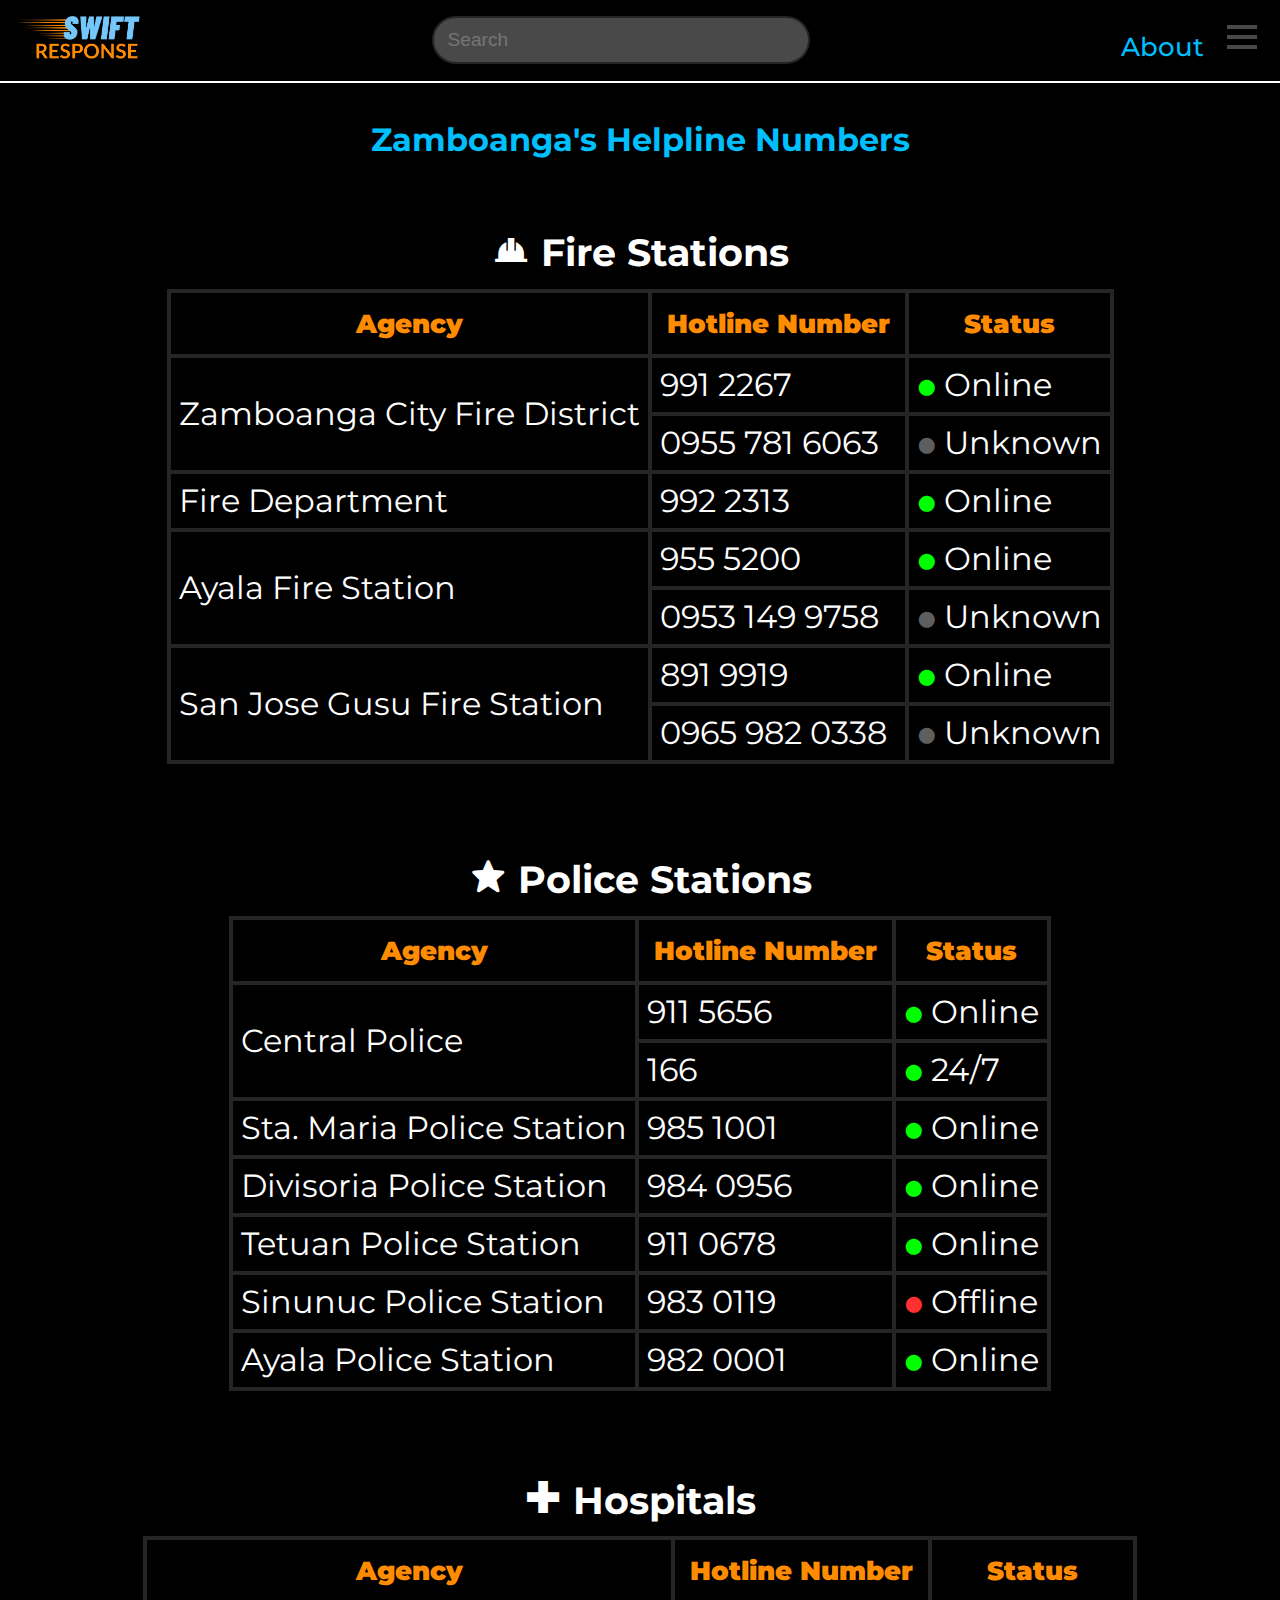
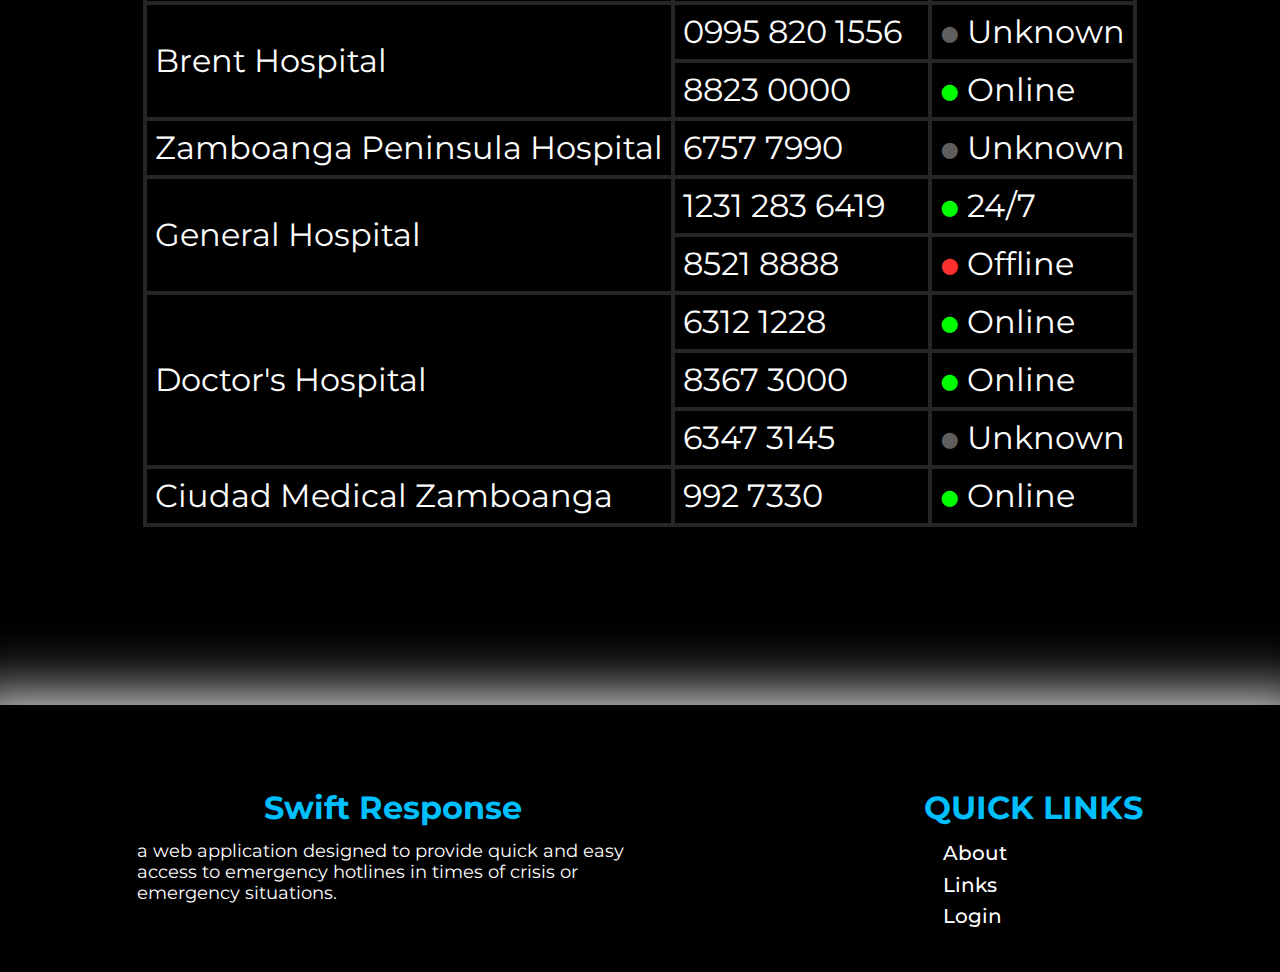
<file: index.html>
<!DOCTYPE html>
<html>
<head>
    <meta charset='utf-8'>
    <meta http-equiv='X-UA-Compatible' content='IE=edge'>
    <title>Swift Response</title>
    <meta name='viewport' content='width=device-width, initial-scale=1'>
    <link rel='stylesheet' type='text/css' media='screen' href='style.css'>
    <link rel="icon" href="src/img/Swift Response Logo.png" type="image/x-icon" />

    <link href='https://unpkg.com/boxicons@2.1.4/css/boxicons.min.css' rel='stylesheet'>
    <link rel="preconnect" href="https://fonts.googleapis.com">
    <link rel="preconnect" href="https://fonts.gstatic.com" crossorigin>
    <link href="https://fonts.googleapis.com/css2?family=Montserrat&display=swap" rel="stylesheet">
</head>
<body>
    
    <div class="fixed">
        <div class="navbar">
            <a href="webp/about.html"><img id="logo" src="src/img/Swift Response Logo.png" alt="Swift Response"></a>
            <div id="searchbar" class="searchbar">
                <form>
                    <input type="text" id="search" name="search" placeholder=" Search">
                </form>
            </div>
            <div class="nav-links">
                <ul>
                    <li><a href="webp/about.html">About</a></li>
                        <div class="hamburger-icon">
                            <div class="bar"></div>
                            <div class="bar"></div>
                            <div class="bar"></div>
                        </div> 
                </ul>            
            </div>
        </div>

    <div class="separator"></div>
        <div class="containham">
            <div id="menu-container">
                <div id="menu-items">
                </div>
            </div>
        </div>
    </div>
    <div class="empty"></div>

    <main>
        <h1 id="table-title">Zamboanga's Helpline Numbers</h1>
        <div class="tbl-wrapper">
            <h2><i class='bx bxs-hard-hat'></i> Fire Stations</h2>
            <table border="4">
            <tbody>
                    <tr>
                    <th class="T-itle" ><b>Agency</b></th>
                    <th class="T-itle"><b>Hotline Number</b></th>
                    <th class="T-itle"><b>Status</b></th>
                    </tr>
                    <tr>
                    <td rowspan="2">Zamboanga City Fire District</td>
                    <td>991 2267</td>
                    <td><i class='bx bxs-circle online'></i> Online</td>
                    </tr>
                    <td>0955 781 6063</td>
                    <td><i class='bx bxs-circle unknown'></i> Unknown</td>
                    </tr>       

                    <td>Fire Department</td>
                    <td>992 2313</td>
                    <td><i class='bx bxs-circle online'></i> Online</td>
                    </tr>

                    <td rowspan="2">Ayala Fire Station</td>
                    <td>955 5200</td>
                    <td><i class='bx bxs-circle online'></i> Online</td>
                    </tr>
                    <td>0953 149 9758</td>
                    <td><i class='bx bxs-circle unknown'></i> Unknown</td>
                    </tr>

                    <td rowspan="2">San Jose Gusu Fire Station</td>
                    <td>891 9919</td>
                    <td><i class='bx bxs-circle online'></i> Online</td>
                    </tr>
                    <td>0965 982 0338</td>
                    <td><i class='bx bxs-circle unknown'></i> Unknown</td>
                    </tr>
            </tbody>
            </table>
        </div>

        <div class="tbl-wrapper">
            <h2><i class='bx bxs-star'></i> Police Stations</h2>
            <table border="4">
            <tbody>
                    <tr>
                    <th class="T-itle" ><b>Agency</b></th>
                    <th class="T-itle"><b>Hotline Number</b></th>
                    <th class="T-itle"><b>Status</b></th>
                    </tr>
                    <tr>
                    <td rowspan="2"> Central Police</td>
                    <td>911 5656</td>
                    <td><i class='bx bxs-circle online'></i> Online</td>
                    </tr>
                    <tr>
                    <td>166</td>
                    <td><i class='bx bxs-circle online'></i> 24/7</td>
                    </tr>
                    <tr>

                    <td> Sta. Maria Police Station</td>
                    <td>985 1001</td>
                    <td><i class='bx bxs-circle online'></i> Online</td>
                    </tr>

                    <td> Divisoria Police Station</td>
                    <td>984 0956</td>
                    <td><i class='bx bxs-circle online'></i> Online</td>
                    </tr>

                    <td> Tetuan Police Station</td>
                    <td>911 0678</td>
                    <td><i class='bx bxs-circle online'></i> Online</td>
                    </tr>

                    <td> Sinunuc Police Station</td>
                    <td>983 0119</td>
                    <td><i class='bx bxs-circle offline'></i> Offline</td>
                    </tr>

                    <td> Ayala Police Station</td>
                    <td>982 0001</td>
                    <td><i class='bx bxs-circle online'></i> Online</td>
                    </tr>
            </tbody>
            </table>
        </div>

            <div class="tbl-wrapper">
                <h2><i class='bx bx-plus-medical'></i> Hospitals</h2>
                <table border="4">
                <tbody>
                        <tr>
                        <th class="T-itle" ><b>Agency</b></th>
                        <th class="T-itle"><b>Hotline Number</b></th>
                        <th class="T-itle"><b>Status</b></th>
                        </tr>
                        <tr>
                        <td rowspan="2"> Brent Hospital</td>
                        <td>0995 820 1556</td>
                        <td><i class='bx bxs-circle unknown'></i> Unknown</td>
                        </tr>
                        <tr>
                        <td>8823 0000</td>
                        <td><i class='bx bxs-circle online'></i> Online</td>
                        </tr>
                        <tr>
                        <td> Zamboanga Peninsula Hospital</td>
                        <td>6757 7990</td>
                        <td><i class='bx bxs-circle unknown'></i> Unknown</td>
                        </tr>
                        <tr>
                        <td rowspan="2"> General Hospital</td>
                        <td>1231 283 6419</td>
                        <td><i class='bx bxs-circle online'></i> 24/7</td>
                        </tr>
                        <tr>
                        <td>8521 8888</td>
                        <td><i class='bx bxs-circle offline'></i> Offline</td>
                        </tr>
                        <tr>
                        <td rowspan="3"> Doctor's Hospital</td>
                        <td>6312 1228</td>
                        <td><i class='bx bxs-circle online'></i> Online</td>
                        </tr>
                        <tr>
                        <td>8367 3000</td>
                        <td><i class='bx bxs-circle online'></i> Online</td>
                        </tr>
                        <tr>
                        <td>6347 3145</td>
                        <td><i class='bx bxs-circle unknown'></i> Unknown</td>
                        </tr>
                        <tr>
                        <td> Ciudad Medical Zamboanga</td>
                        <td>992 7330</td>
                        <td><i class='bx bxs-circle online'></i> Online</td>
                        </tr>
                </tbody>
                </table>
            </div>

                <div class="foot-content">
                    <div class="foot-title">
                        <h2 id="foot-name"> Swift Response</h2>
                        <p id="foot-p"> a web application designed to provide quick 
                            and easy access to emergency hotlines in times of crisis 
                            or emergency situations.</p>
                    </div>
                    
                    <div class="quicklinks">
                        <h2 id="foot-name"> QUICK LINKS</h2>
                        <ul class="ul2">
                            <li><a href="webp/about.html"> About</a></li>
                            <li><a href=""> Links</a></li>
                            <li><a href="signin/srin.html"> Login</a></li>
                        </ul>
                    </div>
                </div>
    </main>

    
    <script src="scipt.js"></script>
</body>
</html>
</file>
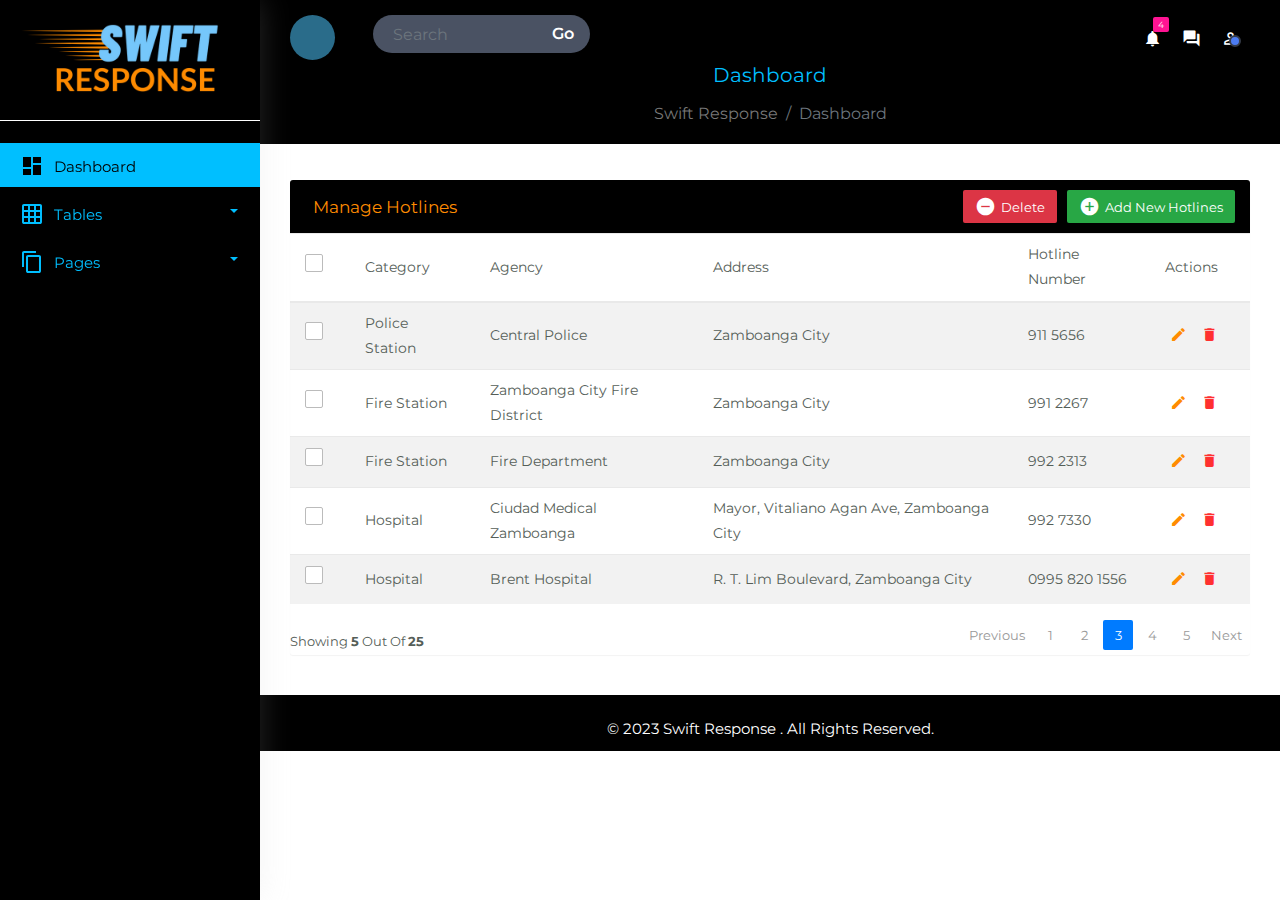
<file: webp/adminpg/index.html>
<!doctype html>
<html lang="en">
  <head>
    <!-- Required meta tags -->
    <meta charset="utf-8">
    <meta name="viewport" content="width=device-width, initial-scale=1, shrink-to-fit=no">
	  <meta name="viewport" content="width=device-width, initial-scale=1, minimum-scale=1, maximum-scale=1">
	  <link rel="icon" href="./img/Swift Response Logo.png" type="image/x-icon" />
        <title>SR Admin</title>
	    <!-- Bootstrap CSS -->
        <link rel="stylesheet" href="css/bootstrap.min.css">
	    <!----css3---->
        <link rel="stylesheet" href="css/custom.css">
		
		
		<!--google fonts -->
	    <link rel="preconnect" href="https://fonts.googleapis.com">
    <link rel="preconnect" href="https://fonts.gstatic.com" crossorigin>
    <link href="https://fonts.googleapis.com/css2?family=Montserrat&display=swap" rel="stylesheet">
	
	
	   <!--google material icon-->
      <link href="https://fonts.googleapis.com/css2?family=Material+Icons"rel="stylesheet">

  </head>
  <body>
  


<div class="wrapper">
     
	  <div class="body-overlay"></div>
	 
	 <!-------sidebar--design------------>
	 
	 <div id="sidebar">
	    <div class="sidebar-header">
		   <h3><img src="img/Swift Response Logo.png" class="img-fluid"/></h3>
		</div>
		<ul class="list-unstyled component m-0">
		  <li class="active">
		  <a href="#" class="dashboard"><i class="material-icons">dashboard</i>Dashboard </a>
		  </li>
		  
		  <li class="dropdown">
		  <a href="#homeSubmenu6" data-toggle="collapse" aria-expanded="false" 
		  class="dropdown-toggle">
		  <i class="material-icons">grid_on</i>Tables
		  </a>
		  <ul class="collapse list-unstyled menu" id="homeSubmenu6">
		     <li><a href="#">Fire Stations</a></li>
			 <li><a href="#">Police Stations</a></li>
			 <li><a href="#">Hospitals</a></li>
		  </ul>
		  </li>
		  
		  
		  <li class="dropdown">
		  <a href="#homeSubmenu7" data-toggle="collapse" aria-expanded="false" 
		  class="dropdown-toggle">
		  <i class="material-icons">content_copy</i>Pages
		  </a>
		  <ul class="collapse list-unstyled menu" id="homeSubmenu7">
		     <li><a href="#">Home</a></li>
			 <li><a href="#">About</a></li>
			 <li><a href="#">Links</a></li>
		  </ul>
		  </li>
		
		</ul>
	 </div>
	 
   <!-------sidebar--design- close----------->
   
   
   
      <!-------page-content start----------->
   
      <div id="content">
	     
		  <!------top-navbar-start-----------> 
		     
		  <div class="top-navbar">
		     <div class="xd-topbar">
			     <div class="row">
				     <div class="col-2 col-md-1 col-lg-1 order-2 order-md-1 align-self-center">
					    <div class="xp-menubar">
						    <span class="material-icons text-white">signal_cellular_alt</span>
						</div>
					 </div>
					 
					 <div class="col-md-5 col-lg-3 order-3 order-md-2">
					     <div class="xp-searchbar">
						     <form>
							    <div class="input-group">
								  <input type="search" class="form-control"
								  placeholder="Search">
								  <div class="input-group-append">
								     <button class="btn" type="submit" id="button-addon2">Go
									 </button>
								  </div>
								</div>
							 </form>
						 </div>
					 </div>
					 
					 
					 <div class="col-10 col-md-6 col-lg-8 order-1 order-md-3">
					     <div class="xp-profilebar text-right">
						    <nav class="navbar p-0">
							   <ul class="nav navbar-nav flex-row ml-auto">
							   <li class="dropdown nav-item active">
							     <a class="nav-link" href="#" data-toggle="dropdown">
								  <span class="material-icons">notifications</span>
								  <span class="notification">4</span>
								 </a>
								  <ul class="dropdown-menu">
								     <li><a href="#">You Have 4 New Messages</a></li>
									 <li><a href="#">You Have 4 New Messages</a></li>
									 <li><a href="#">You Have 4 New Messages</a></li>
									 <li><a href="#">You Have 4 New Messages</a></li>
								  </ul>
							   </li>
							   
							   <li class="nav-item">
							     <a class="nav-link" href="#">
								   <span class="material-icons">question_answer</span>
								 </a>
							   </li>
							   
							   <li class="dropdown nav-item">
							     <a class="nav-link" href="#" data-toggle="dropdown">
									<span class="material-icons">person_outline</span>
								  <span class="xp-user-live"></span>
								 </a>
								  <ul class="dropdown-menu small-menu">
								     <li><a href="#">
									 <span class="material-icons">person_outline</span>
									 Profile
									 </a></li>
									 <li><a href="#">
									 <span class="material-icons">settings</span>
									 Settings
									 </a></li>
									 <li><a href="../admin.html">
									 <span class="material-icons">logout</span>
									 Logout
									 </a></li>
									 
								  </ul>
							   </li>
							   
							   
							   </ul>
							</nav>
						 </div>
					 </div>
					 
				 </div>
				 
				 <div class="xp-breadcrumbbar text-center">
				    <h4 class="page-title">Dashboard</h4>
					<ol class="breadcrumb">
					  <li class="breadcrumb-item"><a href="#">Swift Response</a></li>
					  <li class="breadcrumb-item active" aria-curent="page">Dashboard</li>
					</ol>
				 </div>
				 
				 
			 </div>
		  </div>
		  <!------top-navbar-end-----------> 
		  
		  
		   <!------main-content-start-----------> 
		     
		      <div class="main-content">
			     <div class="row">
				    <div class="col-md-12">
					   <div class="table-wrapper">
					     
					   <div class="table-title">
					     <div class="row">
						     <div class="col-sm-6 p-0 flex justify-content-lg-start justify-content-center">
							    <h2 class="ml-lg-2">Manage  Hotlines</h2>
							 </div>
							 <div class="col-sm-6 p-0 flex justify-content-lg-end justify-content-center">
							   <a href="#addEmployeeModal" class="btn btn-success" data-toggle="modal">
							   <i class="material-icons">&#xE147;</i>
							   <span>Add New Hotlines</span>
							   </a>
							   <a href="#deleteEmployeeModal" class="btn btn-danger" data-toggle="modal">
							   <i class="material-icons">&#xE15C;</i>
							   <span>Delete</span>
							   </a>
							 </div>
					     </div>
					   </div>
					   
					   <table class="table table-striped table-hover">
					      <thead>
						     <tr>
							 <th><span class="custom-checkbox">
							 <input type="checkbox" id="selectAll">
							 <label for="selectAll"></label></th>
							 <th>Category</th>
							 <th>Agency</th>
							 <th>Address</th>
							 <th>Hotline Number</th>
							 <th>Actions</th>
							 </tr>
						  </thead>
						  
						  <tbody>
						      <tr>
							 <th><span class="custom-checkbox">
							 <input type="checkbox" id="checkbox1" name="option[]" value="1">
							 <label for="checkbox1"></label></th>
							 <th>Police Station</th>
							 <th>Central Police</th>
							 <th>Zamboanga City</th>
							 <th>911 5656</th>
							 <th>
							    <a href="#editEmployeeModal" class="edit" data-toggle="modal">
							   <i class="material-icons" data-toggle="tooltip" title="Edit">&#xE254;</i>
							   </a>
							   <a href="#deleteEmployeeModal" class="delete" data-toggle="modal">
							   <i class="material-icons" data-toggle="tooltip" title="Delete">&#xE872;</i>
							   </a>
							 </th>
							 </tr>
							 
							 
							  <tr>
							 <th><span class="custom-checkbox">
							 <input type="checkbox" id="checkbox2" name="option[]" value="1">
							 <label for="checkbox2"></label></th>
							 <th>Fire Station</th>
							 <th>Zamboanga City Fire District</th>
							 <th>Zamboanga City</th>
							 <th>991 2267</th>
							 <th>
							    <a href="#editEmployeeModal" class="edit" data-toggle="modal">
							   <i class="material-icons" data-toggle="tooltip" title="Edit">&#xE254;</i>
							   </a>
							   <a href="#deleteEmployeeModal" class="delete" data-toggle="modal">
							   <i class="material-icons" data-toggle="tooltip" title="Delete">&#xE872;</i>
							   </a>
							 </th>
							 </tr>
							 
							 
							 <tr>
							 <th><span class="custom-checkbox">
							 <input type="checkbox" id="checkbox3" name="option[]" value="1">
							 <label for="checkbox3"></label></th>
							 <th>Fire Station</th>
							 <th>Fire Department</th>
							 <th>Zamboanga City</th>
							 <th>992 2313</th>
							 <th>
							    <a href="#edit" class="edit" data-toggle="modal">
							   <i class="material-icons" data-toggle="tooltip" title="Edit">&#xE254;</i>
							   </a>
							   <a href="#deleteEmployeeModal" class="delete" data-toggle="modal">
							   <i class="material-icons" data-toggle="tooltip" title="Delete">&#xE872;</i>
							   </a>
							 </th>
							 </tr>
							 
							  <tr>
							 <th><span class="custom-checkbox">
							 <input type="checkbox" id="checkbox4" name="option[]" value="1">
							 <label for="checkbox4"></label></th>
							 <th>Hospital</th>
							 <th>Ciudad Medical Zamboanga</th>
							 <th> Mayor, Vitaliano Agan Ave, Zamboanga City</th>
							 <th>992 7330</th>
							 <th>
							    <a href="#editEmployeeModal" class="edit" data-toggle="modal">
							   <i class="material-icons" data-toggle="tooltip" title="Edit">&#xE254;</i>
							   </a>
							   <a href="#deleteEmployeeModal" class="delete" data-toggle="modal">
							   <i class="material-icons" data-toggle="tooltip" title="Delete">&#xE872;</i>
							   </a>
							 </th>
							 </tr>
							 
							  <tr>
							 <th><span class="custom-checkbox">
							 <input type="checkbox" id="checkbox5" name="option[]" value="1">
							 <label for="checkbox5"></label></th>
							 <th>Hospital</th>
							 <th>Brent Hospital</th>
							 <th> R. T. Lim Boulevard, Zamboanga City</th>
							 <th>0995 820 1556</th>
							 <th>
							    <a href="#editEmployeeModal" class="edit" data-toggle="modal">
							   <i class="material-icons" data-toggle="tooltip" title="Edit">&#xE254;</i>
							   </a>
							   <a href="#deleteEmployeeModal" class="delete" data-toggle="modal">
							   <i class="material-icons" data-toggle="tooltip" title="Delete">&#xE872;</i>
							   </a>
							 </th>
							 </tr>
							 
						  </tbody>
						  
					      
					   </table>
					   
					   <div class="clearfix">
					     <div class="hint-text">showing <b>5</b> out of <b>25</b></div>
					     <ul class="pagination">
						    <li class="page-item disabled"><a href="#">Previous</a></li>
							<li class="page-item "><a href="#"class="page-link">1</a></li>
							<li class="page-item "><a href="#"class="page-link">2</a></li>
							<li class="page-item active"><a href="#"class="page-link">3</a></li>
							<li class="page-item "><a href="#"class="page-link">4</a></li>
							<li class="page-item "><a href="#"class="page-link">5</a></li>
							<li class="page-item "><a href="#" class="page-link">Next</a></li>
						 </ul>
					   </div>
					   
					   
					   
					   
	
					   
					   
					   
					   
					   </div>
					</div>
					
					
									   <!----add-modal start--------->
		<div class="modal fade" tabindex="-1" id="addEmployeeModal" role="dialog">
  <div class="modal-dialog" role="document">
    <div class="modal-content">
      <div class="modal-header">
        <h5 class="modal-title">Add Hotlines</h5>
        <button type="button" class="close" data-dismiss="modal" aria-label="Close">
          <span aria-hidden="true">&times;</span>
        </button>
      </div>
      <div class="modal-body">
        <div class="form-group">
		    <label>Category</label>
			<input type="text" class="form-control" required>
		</div>
		<div class="form-group">
		    <label>Agency</label>
			<input type="emil" class="form-control" required>
		</div>
		<div class="form-group">
		    <label>Address</label>
			<textarea class="form-control" required></textarea>
		</div>
		<div class="form-group">
		    <label>Hotline Number</label>
			<input type="text" class="form-control" required>
		</div>
      </div>
      <div class="modal-footer">
        <button type="button" class="btn btn-secondary" data-dismiss="modal">Cancel</button>
        <button type="button" class="btn btn-success">Add</button>
      </div>
    </div>
  </div>
</div>

					   <!----edit-modal end--------->
					   
					   
					   
					   
					   
				   <!----edit-modal start--------->
		<div class="modal fade" tabindex="-1" id="editEmployeeModal" role="dialog">
  <div class="modal-dialog" role="document">
    <div class="modal-content">
      <div class="modal-header">
        <h5 class="modal-title">Edit Hotlines</h5>
        <button type="button" class="close" data-dismiss="modal" aria-label="Close">
          <span aria-hidden="true">&times;</span>
        </button>
      </div>
      <div class="modal-body">
        <div class="form-group">
		    <label>Category</label>
			<input type="text" class="form-control" required>
		</div>
		<div class="form-group">
		    <label>Agency</label>
			<input type="emil" class="form-control" required>
		</div>
		<div class="form-group">
		    <label>Address</label>
			<textarea class="form-control" required></textarea>
		</div>
		<div class="form-group">
		    <label>Hotline Number</label>
			<input type="text" class="form-control" required>
		</div>
      </div>
      <div class="modal-footer">
        <button type="button" class="btn btn-secondary" data-dismiss="modal">Cancel</button>
        <button type="button" class="btn btn-success">Save</button>
      </div>
    </div>
  </div>
</div>

					   <!----edit-modal end--------->	   
					   
					   
					 <!----delete-modal start--------->
		<div class="modal fade" tabindex="-1" id="deleteEmployeeModal" role="dialog">
  <div class="modal-dialog" role="document">
    <div class="modal-content">
      <div class="modal-header">
        <h5 class="modal-title">Delete Hotlines</h5>
        <button type="button" class="close" data-dismiss="modal" aria-label="Close">
          <span aria-hidden="true">&times;</span>
        </button>
      </div>
      <div class="modal-body">
        <p>Are you sure you want to delete this Records</p>
		<p class="text-warning"><small>this action Cannot be Undone,</small></p>
      </div>
      <div class="modal-footer">
        <button type="button" class="btn btn-secondary" data-dismiss="modal">Cancel</button>
        <button type="button" class="btn btn-success">Delete</button>
      </div>
    </div>
  </div>
</div>

					   <!----edit-modal end--------->   
					   
					
					
				 
			     </div>
			  </div>
		  
		    <!------main-content-end-----------> 
		  
		 
		 
		 <!----footer-design------------->
		 
		 <footer class="footer">
		    <div class="container-fluid">
			   <div class="footer-in">
			      <p class="mb-0">&copy 2023 Swift Response . All Rights Reserved.</p>
			   </div>
			</div>
		 </footer>
		 
		 
		 
		 
	  </div>
   
</div>



<!-------complete html----------->





  
     <!-- Optional JavaScript -->
    <!-- jQuery first, then Popper.js, then Bootstrap JS -->
   <script src="js/jquery-3.3.1.slim.min.js"></script>
   <script src="js/popper.min.js"></script>
   <script src="js/bootstrap.min.js"></script>
   <script src="js/jquery-3.3.1.min.js"></script>
  
  
  <script type="text/javascript">
       $(document).ready(function(){
	      $(".xp-menubar").on('click',function(){
		    $("#sidebar").toggleClass('active');
			$("#content").toggleClass('active');
		  });
		  
		  $('.xp-menubar,.body-overlay').on('click',function(){
		     $("#sidebar,.body-overlay").toggleClass('show-nav');
		  });
		  
	   });
  </script>
  
  



  </body>
  
  </html>
</file>
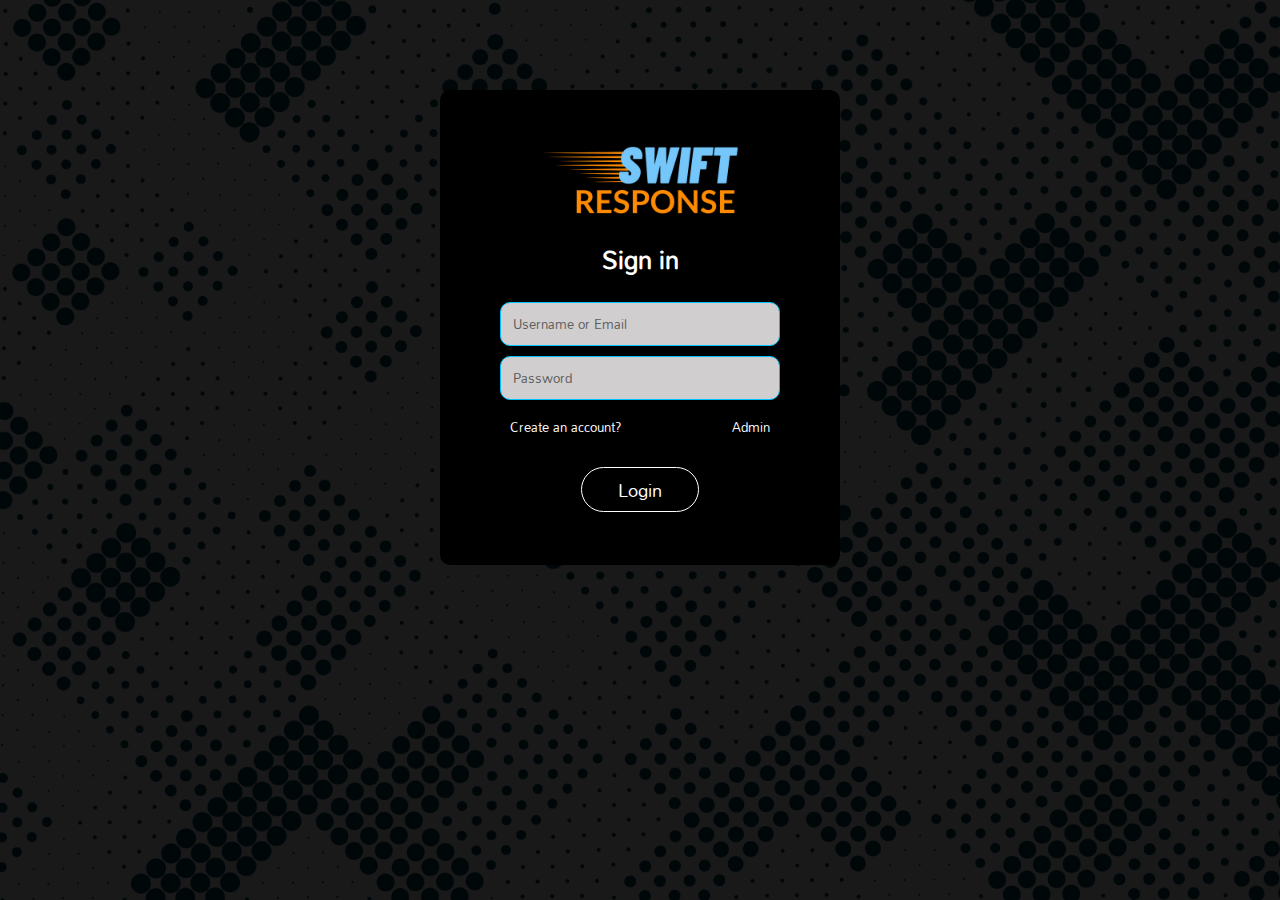
<file: signin/srin.html>
<html>
  <head>
    <link rel="icon" href="../src/img/Swift Response Logo.png" type="image/x-icon" />
     <title>Sign in</title>
     <link rel="preconnect" href="https://fonts.googleapis.com">
     <link rel="preconnect" href="https://fonts.gstatic.com" crossorigin>
     <link href="https://fonts.googleapis.com/css2?family=Mandali&display=swap" rel="stylesheet">
     <style>
        *{
            margin: 0;
            padding: 0;
            font-family: 'Mandali', sans-serif;
        }
        body{
            background-image: linear-gradient(rgba(0, 0, 0, 0.90),rgba(0, 0, 0, 0.90)),url(../src/img/vectors\ bg.jpg);
            background-position: center;
            background-size: cover;
        }
        .container{
            display: flex;
            width: 400px;
            height: 475px;
            margin: 7% auto;
            background: #000;
            border-radius: 10px;
            position: relative;
            align-items: center;
            justify-content: center;
        }
        img{
            display: flex;
            margin-left: auto;
            margin-right: auto;
            width: auto;
            height: 80px;
            transition: ease 0.5s;
        }
        img:hover{
            transform: scale(1.4);
        }
        h3{
            text-align: center;
            margin-top: 13px;
            margin-bottom: 13px;
            font-size: 25px;
            color: #fff;
        }
        .container form{
            width: 280px;
            top: 35px;
            left: 40px;
            transition: 1.5s
        }
        form input{
            width: 100%;
            padding: 8px 12px;
            margin: 5px 0;
            border-radius: 10px;
            border: 1px solid #00bfff;
            outline: none;
            background: #D0CECE;
            opacity: 1;
            caret-color: #FF3838;
            transition: 0.3s;
        }
        form input:hover{
            border: 1px solid #00bfff;
            opacity: 0.4;
        }
        ::placeholder{
            color: #5C5C5C;
        }
        .sign-in ul {
            display: flex;
            flex-direction: row;
            justify-content: space-between;
        }
        .sign-in ul li{
            list-style: none;
            margin-top: 5px;
        }
        .sign-in ul li a{
            text-align: left;
            text-decoration: none;
            color: #fff;
            margin: 0 10px;
            font-size: 13px;
        }
        .box{
            font-size: 18px;
            display: block;
            text-decoration: none;
            text-align: center;
            width: 100px;
            height: 35px;
            margin-top: 25px;
            margin-left: auto;
            margin-right: auto;
            padding: 4px 8px;
            background: transparent;
            border-radius: 30px;
            border: 1px solid #fff;
            outline: none;
            color: #fff;
            cursor: pointer;
        }
        .box:hover{
            border: 1px solid #ff1493;
            background: #ff1493;
            transition: ease 1s;
        }
     </style>
  </head>
  <body>
     <div class="container">
	     <form id="login">
            <img src="../src/img/Swift Response Logo.png" alt="LOGO">
		    <h3>Sign in</h3>
			<input type="text" name="Uname" placeholder="Username or Email" required>
			<input type="password" name="Pass" placeholder="Password" required>
            <div class="sign-in">
                <ul>
			         <li><a href="srup.html">Create an account?</a></li>
                     <li><a href="../webp/admin.html">Admin</a></li>
                </ul>
            </div>
		    <div class="btn-box">
                <a href="../index.html" class="box">Login</a>
            </div>			
		 </form>
      </div>    
  </body>
  </html>
</file>
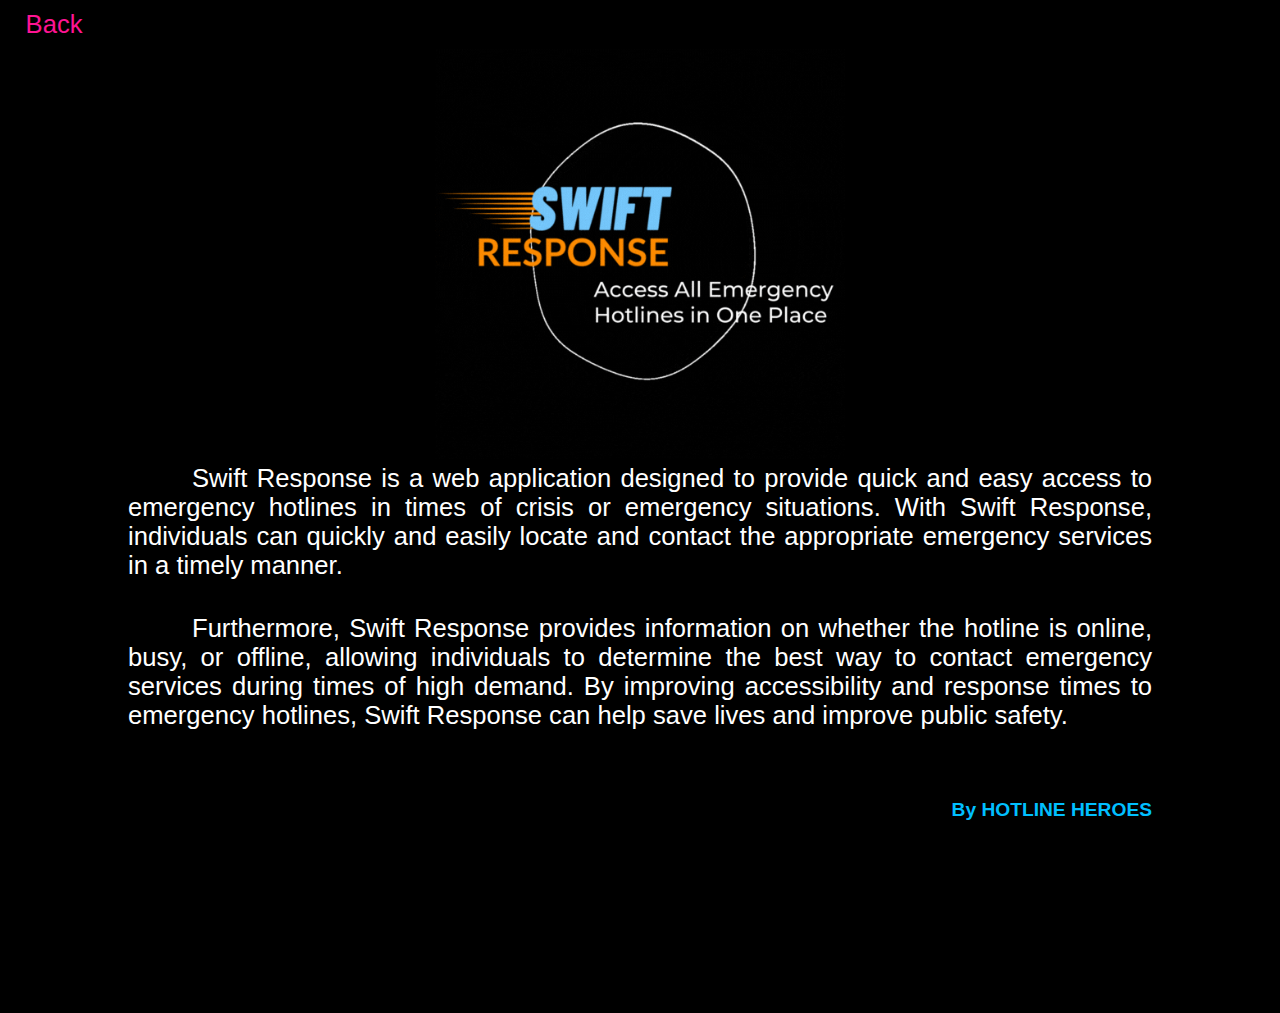
<file: webp/about.html>
<!DOCTYPE html>
<html>
<head>
    <meta charset='utf-8'>
    <meta http-equiv='X-UA-Compatible' content='IE=edge'>
    <title>Swift Response</title>
    <meta name='viewport' content='width=device-width, initial-scale=1'>
    <link rel="icon" href="../src/img/Swift Response Logo.png" type="image/x-icon" />


    <style>
        * {
        margin: 0;
        margin-top: 5px;
        padding: 0;
        }
        :root {
            --c1: #ff8c00;
            --c2: #ff1493;
            --c3: #00bfff;
            --c4: #000;
        }
        body {
            background-color: var(--c4);
            font-family: 'Montserrat', sans-serif;
            overflow-x: hidden;
        }
        .content {
            display: flex;
            flex-direction: column;
            justify-content: center;
            margin-bottom: 10vmax;
        }
        #back {
            text-decoration: none;
            color: var(--c3);
            font-size: 2vmax;
            padding: 2vmax;
            transition: ease 0.5s;
        }
        #back:hover {
            color: var(--c2);
        }
        #logo {
            display: flex;
            justify-content: center;
            align-items: center;
        }
        img {
            width: auto;
            height: 32vmax;
            margin: 0;
            transition: ease 1s;
        }
        p {
            color: #fff;
            font-size: 2vmax;
            padding: 0 10vmax;
            text-align:justify;
            text-indent: 5vmax;
        }
        h3 {
            text-align: right;
            color: var(--c3);
            font-size: 1.5vmax;
            padding: 5vmax 10vmax;
        }
    </style>
<body>
    
    <a id="back" href="../index.html">Back</a>
    <div class="content">
            <a id="logo" href="../index.html"><img src="../src/img/Swift gig.gif" alt="Logo"></a>
            <p>
                Swift Response is a web application designed to 
                provide quick and easy access to emergency hotlines 
                in times of crisis or emergency situations.
                With Swift Response, individuals can quickly and 
                easily locate and contact the appropriate emergency
                 services in a timely manner. <br> <br>
            </p>
            <p>
                 Furthermore, Swift Response provides information 
                 on whether the hotline is online, busy, or offline, 
                 allowing individuals to determine the best way to 
                 contact emergency services during times of high demand. 
                 By improving accessibility and response times to emergency 
                 hotlines, Swift Response can help save lives and improve
                 public safety.
            </p>
            <h3>By HOTLINE HEROES</h3>
        </div>
</body>
</html>
</file>
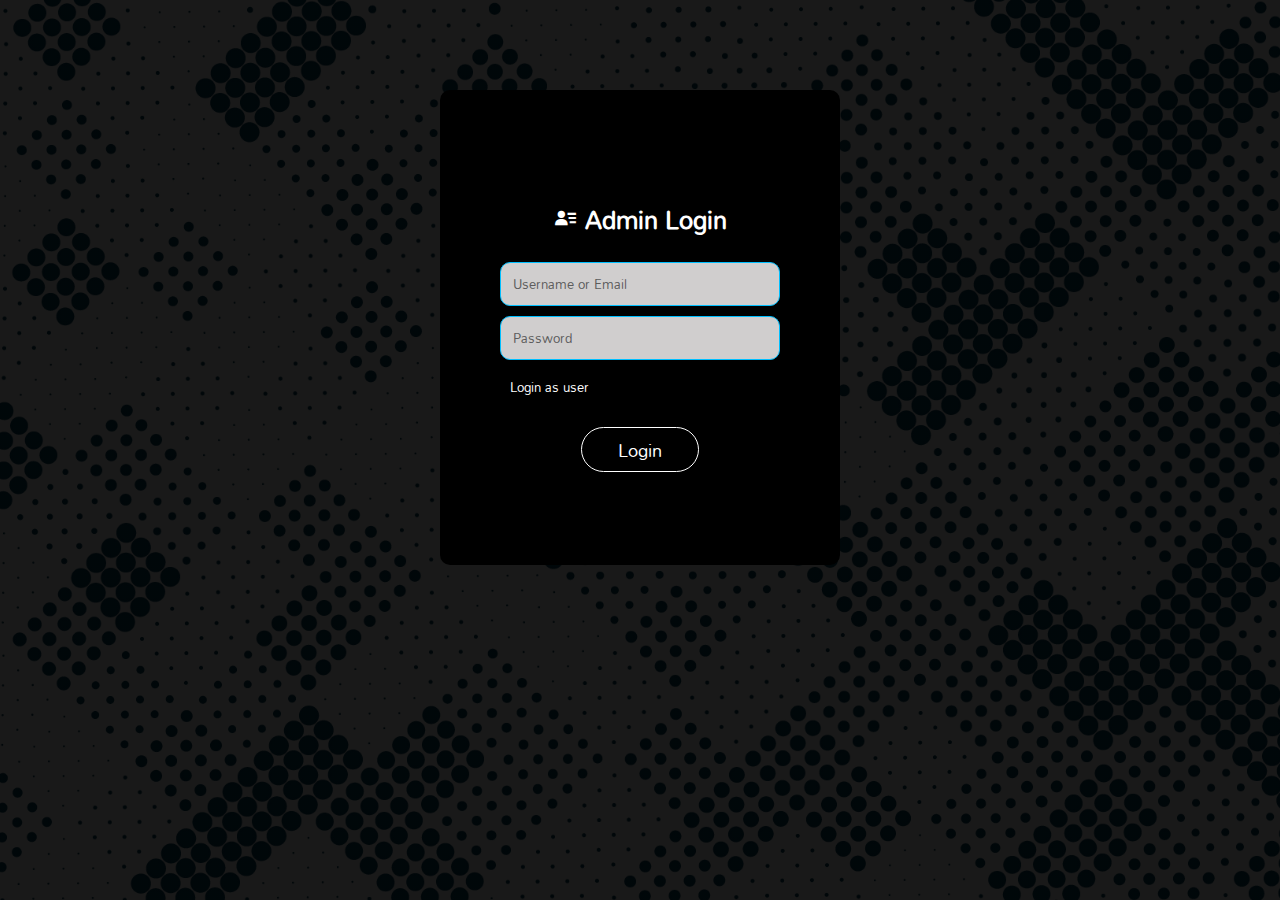
<file: webp/admin.html>
<html>
  <head>
    <link rel="icon" href="../src/img/Swift Response Logo.png" type="image/x-icon" />
     <title>Admin Login</title>
     <link rel="preconnect" href="https://fonts.googleapis.com">
     <link rel="preconnect" href="https://fonts.gstatic.com" crossorigin>
     <link href="https://fonts.googleapis.com/css2?family=Mandali&display=swap" rel="stylesheet">
     <link href='https://unpkg.com/boxicons@2.1.4/css/boxicons.min.css' rel='stylesheet'>
     <style>
        *{
            margin: 0;
            padding: 0;
            font-family: 'Mandali', sans-serif;
        }
        body{
            background-image: linear-gradient(rgba(0, 0, 0, 0.90),rgba(0, 0, 0, 0.90)),url(../src/img/vectors\ bg.jpg);
            background-position: center;
            background-size: cover;
        }
        .container{
            display: flex;
            width: 400px;
            height: 475px;
            margin: 7% auto;
            background: #000;
            border-radius: 10px;
            position: relative;
            align-items: center;
            justify-content: center;
        }
        img{
            display: flex;
            margin-left: auto;
            margin-right: auto;
            width: auto;
            height: 80px;
            transition: ease 0.5s;
        }
        img:hover{
            transform: scale(1.4);
        }
        h3{
            text-align: center;
            margin-top: 13px;
            margin-bottom: 13px;
            font-size: 25px;
            color: #fff;
        }
        .container form{
            width: 280px;
            top: 35px;
            left: 40px;
            transition: 1.5s
        }
        form input{
            width: 100%;
            padding: 8px 12px;
            margin: 5px 0;
            border-radius: 10px;
            border: 1px solid #00bfff;
            outline: none;
            background: #D0CECE;
            opacity: 1;
            caret-color: #FF3838;
            transition: 0.3s;
        }
        form input:hover{
            border: 1px solid #00bfff;
            opacity: 0.4;
        }
        ::placeholder{
            color: #5C5C5C;
        }
        .sign-in ul {
            display: flex;
            flex-direction: row;
            justify-content: space-between;
        }
        .sign-in ul li{
            list-style: none;
            margin-top: 5px;
        }
        .sign-in ul li a{
            text-align: left;
            text-decoration: none;
            color: #fff;
            margin: 0 10px;
            font-size: 13px;
        }
        .box{
            font-size: 18px;
            display: block;
            text-decoration: none;
            text-align: center;
            width: 100px;
            height: 35px;
            margin-top: 25px;
            margin-left: auto;
            margin-right: auto;
            padding: 4px 8px;
            background: transparent;
            border-radius: 30px;
            border: 1px solid #fff;
            outline: none;
            color: #fff;
            cursor: pointer;
        }
        .box:hover{
            border: 1px solid #ff1493;
            background: #ff1493;
            transition: ease 1s;
        }
     </style>
  </head>
  <body>
     <div class="container">
	     <form id="login">
		    <h3> <i class='bx bxs-user-detail'></i> Admin Login</h3>
			<input type="text" name="Uname" placeholder="Username or Email" required>
			<input type="password" name="Pass" placeholder="Password" required>
            <div class="sign-in">
                <ul>
			         <li><a href="../signin/srin.html">Login as user</a></li>
                </ul>
            </div>
		    <div class="btn-box">
                <a href="./adminpg/index.html" class="box">Login</a>
            </div>			
		 </form>
      </div>    
  </body>
  </html>
</file>
<file: style.css>
* {
    margin: 0;
    padding: 0;
}
:root {
    --c1: #ff8c00;
    --c2: #ff1493;
    --c3: #00bfff;
    --c4: #000;
}
body {
    background-color: var(--c4);
    font-family: 'Montserrat', sans-serif;
    overflow-x: hidden;
}

/* hamburger icon */
.hamburger-icon {
    display: inline-block;
    cursor: pointer;
  }
  
  .bar {
    width: 30px;
    height: 4px;
    background-color: #494949;
    margin: 6px 0;
    transition: 0.4s;
  }
  
  /* Rotate first bar */
  .hamburger-icon.toggle .bar:first-child {
    transform: rotate(-45deg) translate(-8px, 7px);
  }
  
  /* Fade out the second bar */
  .hamburger-icon.toggle .bar:nth-child(2) {
    opacity: 0;
  }
  
  /* Rotate third bar */
  .hamburger-icon.toggle .bar:last-child {
    transform: rotate(45deg) translate(-8px, -7px);
  }
  .containham {
    display: flex;
    justify-content: right;
  }

  #menu-container {
    position:absolute;
    text-align: right;
    width: 20vmax;
    height: 0;
    overflow: hidden;
    transition: height 0.3s ease-in-out;
  }
  
  #menu-container.show {
    height: auto;
  }
  
  #menu-items {
    background-color: #494949;
    padding: 10px;
  }
  
  #menu-items a {
    display: block;
    padding: 8px;
    font-size: 2.5vmax;
    text-decoration: none;
    color: var(--c3);
    transition: ease 0.5s;
  }
  
  #menu-items a:hover {
    color: var(--c2);
  }

  @media (max-width: 540px) {
    .bar {
      width: 20px;
      margin: 3px 0;
    }
  
    #menu-items {
      padding: 5px;
    }
  
    #menu-items a {
      padding: 3px 0;
    }
  }

  

.fixed {
    position: fixed;
    top: 0;
    left: 0;
    width: 100%;
    background-color: var(--c4);
}
#logo {
    width: auto;
    height: 4vmax;
    transition: ease 0.5s;
}
#logo:hover {
    transform: scale(0.95);
}
.separator {
    background-color: #fff;
    width: 100%;
    height: 0.2vmax;
}
.navbar {
    display: flex;
    justify-content: space-between;
    align-items: center;
    margin: 1%;
}
form {
    display: flex;
    justify-content: center;
    align-items: center;
} 
input[type="text"] {
    background-color: #494949;
    padding: 0.5rem;
    border: 2px solid #252525;
    border-radius: 40px;
    font-size: 1.5vmax;
    width: 28vmax;
    height: 2.2vmax;
    outline: none;
    transition: 0.5s;
}
input[type=text]:focus {
    border: 2px solid var(--c1);
    background-color: var(--c4);
    color: #fff;
  }
ul {
    margin-right: 10px;
}
ul li {
    display: inline-block;
    list-style: none;
}
ul li a {
    text-decoration: none;
    color: var(--c3);
    font-size: 2vmax;
    font-weight: 500;
    padding: 1vmax 1.5vmax;
    border-radius: 20px;
    transition: ease 0.5s;
}
ul li a:hover {
    color: var(--c2);
}
.empty {
    background-color: var(--c4);
    width: 100vw;
    margin-top: 25%;
}
main {
    display: flex;
    flex-direction: column;
    justify-content: center;
    align-items: center;
    height: 100vmin;
    width: 100vw;
}
table {
    border-collapse: collapse;
    border-color: #252525;
    margin-bottom: 5%;
}
#table-title {
    font-weight: bolder;
    text-align: center;
    color: var(--c3);
    margin-top: 100vmax;
    margin-bottom: 2%;
    font-size: 2.5vmax;
}
.T-itle {
    color: var(--c1);
    font-size: 2vmax;
    font-weight: bold;
    padding: 15px;
    border: 4px solid #252525;
}
td {
    padding: 8px;
    font-size: 3.5vmin;
    color: #fff;
    border: 4px solid #252525;
}
.bxs-circle {
    font-size: 1.5vmax;
}
.online {
    color: rgb(0, 255, 0);
}
.offline {
    color: rgb(255, 48, 48);
}
.unknown {
    color: #5e5e5e;
}
h2 {
    color: #fff;
    font-size: 3vmax;
    text-align: center;
    margin-bottom: 1vmax;
    margin-top: 3.5vmax;
}
.foot-content {
    box-shadow: 0px -5px 60px 1px #fff;
    background-color: var(--c4);
    display: flex;
    justify-content: space-around;
    width: 100vw;
    padding: 3%;
    margin-top: 10vmax;
    margin-bottom: 10vmax;
}
.foot-title {
    width: 40vmax;
}
#foot-name {
    font-size: 2.5vmax;
    color: var(--c3);
}
#foot-p {
    font-size: 1.4vmax;
    color: #fff;
}
.ul2 {
    display: flex;
    flex-direction: column;
}
.ul2 li {
    margin-bottom: 3%;
}
.ul2 li a {
    color: #fff;
    font-size: 1.6vmax;
}

@media (max-width: 1800px) {
}

@media (max-width: 390px) {
    
}
</file>
<file: webp/adminpg/css/custom.css>
body,html{
	line-height:1.8;
	font-family:'Montserrat',sans-serif;
	color:#555e58;
	text-transform:capitalize;
	font-weight:400;
	margin:0px;
	padding:0px;
}


/*==========================================================
  material-icon font-style
  ================================*/


@font-face {
  font-family: 'Material Icons';
  font-style: normal;
  font-weight: 400;
  src: url(https://example.com/MaterialIcons-Regular.eot); /* For IE6-8 */
  src: local('Material Icons'),
    local('MaterialIcons-Regular'),
    url(https://example.com/MaterialIcons-Regular.woff2) format('woff2'),
    url(https://example.com/MaterialIcons-Regular.woff) format('woff'),
    url(https://example.com/MaterialIcons-Regular.ttf) format('truetype');
}



.material-icons {
  font-family: 'Material Icons';
  font-weight: normal;
  font-style: normal;
  font-size: 24px;  /* Preferred icon size */
  display: inline-block;
  line-height: 1;
  text-transform: none;
  letter-spacing: normal;
  word-wrap: normal;
  white-space: nowrap;
  direction: ltr;

  /* Support for all WebKit browsers. */
  -webkit-font-smoothing: antialiased;
  /* Support for Safari and Chrome. */
  text-rendering: optimizeLegibility;

  /* Support for Firefox. */
  -moz-osx-font-smoothing: grayscale;

  /* Support for IE. */
  font-feature-settings: 'liga';
}

/*==========================================================
  material-icon font-style end
  ================================*/
  
  
  
  h1,h2,h3,h4,h5,h6,.h1,.h2,.h3,.h4{
	   font-weight:400;
	   line-height:1.5em;
  }
  
  p{
	   font-size:15px;
	   margin:12px 0 0;
	   line-height:24px;
  }
  
  a{
	  color:#333;
	  font-weight:400;
	  
  }
  
  
  button:focus{
	  box-shadow:none;
	  outline:none;
	  border:none;
  }
  
  
  button{
	  cursor:pointer;
  }
  
  ul,ol{
	  padding:0px;
	  margin:0px;
	  list-style:none;
  }
  
  a,a:hover,a:focus{
	  color:#333;
	  text-decoration:none;
	  transition:all 0.3s;
  }
  
  
  .wrapper{
	position:relative;
width:100%;
overflow:auto;	
  }
  
  /*=========sidebar---design------*/
  
  #sidebar{
	  position:fixed;
	  height:100%!important;
	  top:0;
	  left:0;
	  bottom:0;
	  z-index:11;
	  width:260px;
	  overflow:auto;
	  transition:all 0.3s;
	  background-color:#000000;
	  box-shadow:0 0 30px 0 rgba(200 200 200 / 20%);
  }
  
  
  @media only screen and (min-width:992px){
	  #sidebar.active{
		  left:-260px;
		  height:100%!important;
		  position:absolute!important;
		  overflow:visible!important;
		  top:0;
		  z-index:666;
		  float:left!important;
		  bottom:0!important;
	  }
	  
	  #content{
		  width:calc(100% - 260px);
		  position:relative;
		  float:right;
		  transition:all 0.3s;
	  }
	  
	  #content.active{
		  width:100%;
	  }
	  
  }
  
  
  #sidebar::-webkit-scrollbar{
	  width:5px;
	  border-radius:10px;
	  background-color:#eee;
	  display:none;
  }
  
  #sidebar::-webkit-scrollbar-thumbs{
	  width:5px;
	  border-radius:10px;
	  background-color:#333;
	  display:none;
  }
  
   #sidebar:hover::-webkit-scrollbar-thumbs{
	  display:block;
  }
  
   #sidebar:hover::-webkit-scrollbar{
	  display:block;
  }
  
  #sidebar .sidebar-header{
	  padding:20px;
	  background-color:#000000;
	  border-bottom:1px solid #fff;
  }
  
  .sidebar-header h3{
	  color:#333;
	  font-size:17px;
	  margin:0px;
	  text-transform:uppercase;
	  transition:all 0.5s ease;
	  font-weight:600;
  }
  
   .sidebar-header h3 img{
	   width:200px;
	   margin-right:10px;
   }
  
  #sidebar ul li{
	  padding:2px 0px;
  }
  
   #sidebar ul li.active> a{
	   color:#000;
	   background-color:#00bfff;
   }
   
   
   #sidebar ul li.active> a i{
	    color:#000;
   }
   
   
   
     #sidebar ul li a:hover{
		  background-color:#ff1493;
	 }
   
   
   .dropdown-toggle::after{
	   position:absolute;
	   right:22px;
	   top:18px;
	   color:#00bfff;
   }
   
   #sidebar ul li.dropdown{
	   position:sticky;
   }
   
   
     #sidebar ul.component{
		 padding:20px 0px;  
	 }
   
   #sidebar ul li a{
	   padding:5px 10px 5px 20px;
	   line-height:30px;
	   font-size:15px;
	   position:relative;
	   font-weight:400;
	   display:block;
	   color:#00bfff;
	   text-transform:capitalize;
   }
   
      #sidebar ul li a i{
		  position:relative;
		  margin-right:10px;
		  top:6px;
	  }
  
  
    /*=========sidebar---design- end-----*/
	
	
	 /*========main-content- navbardesign -start-----*/
	
	  #content{
		  position:relative;
		  transition:all 0.5s;
		  background-attachment:#f9fafc;
	  }
	
	
	 .top-navbar{
		  width:100%;
		  z-index:9;
		  position:relative;
		  padding:15px 30px;
		  background-color:#000000;
	 }
	 
	 .xd-topbar{
		 width:100%;
		 position:relative;
	 }
	 
	 input[type="search"]{
		 background-color:#4a5263;
		 color:#fff;
		 padding-left:20px;
		 border:none;
		 border-radius:50px 0px 0px 50px;
	 }
	 
	 .input-group-append{
		 margin-left:-1px;
	 }
	 
	 
	.xp-searchbar .btn{
		 background-color:#4a5263;
		 color:#fff;
		 font-weight:600;
		 font-size:16px;
		 border-radius:0 50px 50px 0;
		 padding:4px  15px;
	 }
	 
	 
	.xp-breadcrumbbar .page-title{
		font-size:20px;
		color:#00bfff;
		margin-bottom:0;
		margin-top:0;
	}
	 
	 .breadcrumb{
		 display:inline-flex;
		 background-color:transparent;
		 margin:0;
		 padding:10px 0 0;
	 }
	 
	 .breadcrumb .breadcrumb-item a{
		 color:#777777;
	 }
	 
	 .breadcrumb-item.active{
		 color:#6c757d;
	 }
	  
	  
	   .breadcrumb-item+.breadcrumb-item{
		   padding-left:.5rem;
	   }
	   
	   .main-content{
		   padding:30px 30px 0px 30px;
	   }
	   
	   .navbar{
		   background-color:#000000;
		   color:#fff;
	   }
	   
	   .navbar-brand{
		   color:#fff;
	   }
	   
	   .navbar button{
		   background-color:transparent;
           border:none;		   
	   }
	   
	    .navbar button span{
			color:#fff;
		}
		
		.xp-menubar{
         border-radius:50%;
       width:45px;
height:45px;
line-height:45px;
text-align:center;
margin-right:20px;
border:none;
color:#fff;
cursor:pointer;
background-color:rgba(78, 199, 255, 0.541);	   
		}
		
		
	  .xp-menubar span{
		margin:9px;
		padding:0px;
		transform:rotate(90deg);
	  }
	  
	  .navbar-nav > li.active{
		  color:#fff;
		  border-radius:4px;
		  background-color:rgba(0,0,0,0.08);
	  }
	  .navbar-nav > li > a{
		  color:#fff;
	  }
	  
	  .navbar .notification{
		  position:absolute;
		  top:2px;
		  right:3px;
		  display:block;
		  font-size:9px;
		  border:0;
		  background-color:#ff1493;
		  min-width:15px;
		  text-align:center;
		  padding:1px 5px;
		  height:15px;
		  border-radius:2px;
		  line-height:14px;
	  }
	  
	  @media (max-width:768px){
		  .xp-searchbar{
			  margin-top:20px;
		  }
	  }
	  
	  .navbar-nav > li.show .dropdown-menu{
		  transform:translate3d(0,0,0);
		  opacity:1;
		  display:block;
		  visibility:visible;
	  }
	  
	  .dropdown-menu{
		  border:0;
		  box-shadow:0 2px 5px 0 rgba(0 0 0 / 26%);
		  transform:translate3d(0, -20px ,0);
		  visibility:hidden;
		  position:absolute!important;
		  transition:all 150ms linear;
		  display:block;
		  min-width:15rem;
		  right:0;
		  left:auto;
		  opacity:0;
	  }
	  
	  .small-menu{
		  min-width:10rem;
	  }
	  
	  
	  .dropdown-menu li > a{
		  font-size:13px;
		  padding:10px 20px;
		  margin:0 5px;
		  border-radius:2px;
		  font-weight:400;
		  transition:all 150ms linear;
	  }
	  
	  
	  .dropdown-menu li > a .material-icons{
		  position:relative;
		  top:3px;
		  color:#777;
		  margin-right:6px;
		  font-size:16px;
		  
	  }
	  
	  .navbar-nav > .active > a:focus{
		  color:#fff;
		  background-color:rgba(0,0,0,0.08);
	  }
	   .navbar-nav li a{
		   position:relative;
		   display:block;
		   padding:4px 10px!important;
	   }
	   
	  .nav-item .nav-link .material-icons{
		  position:relative;
		  top:10px;
		  font-size:19px;
	  }
	  
	  .xp-user-live{
		  position:absolute;
		  bottom:5px;
		  right:9px;
		  width:12px;
		  height:12px;
		  border-radius:50%;
		  border:2px solid #353b48;
		  background-color:#4c7cf3;
	  }
	  
	   /*---navbardesign -end-----*/
	   
	   
	   
	   /*--table design start----*/ 
	   
	   .table-wrapper {
    background-color: #fff;
    /* padding: 20px 25px; */
    margin:6px 0px 40px 0px;
    width: 100%;
    overflow: auto;
    border-radius: 3px;
    box-shadow: 0 1px 1px rgb(0 0 0 / 5%);
}
	   
	   .table-title{
		   background:#000;
		   color:#ff8c00;
		   position:sticky;
		   top:0;
		   width:100%;
		   left:0;
		   padding:10px 30px;
		   border-radius:0px 0px 0 0;
	   }
	   
	   .table-title h2{
		   margin:5px 0  0;
		   font-size:17px;
	   }
	   
	   .table-title .btn-group{
		   float:right;
	   }
	   .table-title .btn{
		   color:#fff;
		   float:right;
		   font-size:13px;
		   border:none;
		   min-width:50px;
		   border-radius:2px;
		   border:none;
		   outline:none!important;
		   margin-left:10px;
	   }
	    .table-title .btn i{
			float:left;
			font-size:21px;
			margin-right:5px;
		}
		
		.table-title .btn span{
			float:left;
			margin-top:2px;
		}
		
		table.table tr th, table.table tr td{
			border-color:#e9e9e9;
			padding:8px 15px;
			font-size:14px;
			font-weight: 400;
			vertical-align:middle;
		}
		
		table.table tr th:first-child{
			width:60px;
		}
		
		table.table tr th:last-child{
			width:100px;
		}
		
	   table.table-stripped tbody tr:nth-of-type(odd){
		   background-color:#fcfcfc;
	   }
	   
	   table.table-stripped.table-hover tbody tr:hover{
		   background-color:#f5f5f5;
	   }
	   
	   table.table th i{
		   font-size:17px;
		   margin: 6px 5px;
		   cursor:pointer;
	   }
	   
	   table.table td:last-child{
		   opacity:0.9;
		   font-size:22px;
		   margin:0px 5px;
	   }
	   
	   table.table td a{
		   font-weight:bold;
		   color:#566787;
		   display:inline-block;
		   text-decoration:none;
		   outline:none!important;
	   }
	    table.table td a:hover{
			color:#00bfff;
		}
		
		.edit{
			color:#ff8c00;
		}
		
	 .delete{
			color:rgb(255, 48, 48);
		}
		
		table.table td  i{
			font-size:19px;
		}
		
			table.table .avatar{
			  border-radius:50%;
			  vertical-align:middle;
			  margin-right:10px;
			}
			
			.pagination{
				float:right;
				margin:0 0 5px;
			}
			
			.pagination  li a{
				border:none;
				font-size:13px;
				min-width:30px;
				min-height:30px;
				color:#999;
				margin:0 2px;
				line-height:30px;
				border-radius:2px!important;
				text-align:center;
				padding:0 6px;
			}
			
			.pagination  li a:hover{
				color:#666;
			}
			
			
			.pagination li.disabled i{
				color:#ccc;
				
			}
			
			.pagination li i{
				font-size:16px;
				padding-top:6px;
			}
			
			.hint-text{
				float:left;
				margin-top:10px;
				font-size:13px;
			}
			
			.custom-checkbox{
				position:relative;
			}
			
			
			.custom-checkbox input[type="checkbox"]{
				opacity:0;
				position:absolute;
				margin:5px 0 0  3px;
				z-index:9;
			}
			
			
			.custom-checkbox label:before{
				width:18px;
				height:18px;
			}
			.custom-checkbox label:before{
				content:"";
				margin-right:10px;
				display:inline-block;
				vertical-align:text-top;
				  background-color:#fff;
				  border:1px solid #bbb;
				  border-radius:2px;
				  box-sizing:border-box;
				  z-index:2;
			}
			
			
			.custom-checkbox input[type="checkbox"]:checked + label:after{
				content:"";
				position:absolute;
				left:6px;
				top:3px;
				width:6px;
				height:11px;
				border:solid #000;
				border-width:0 3px 3px 0;
				transform:inherit;
				z-index:3;
				transform:rotatez(45deg);
			}
			
				.custom-checkbox input[type="checkbox"]:checked + label:before{
					border-color:#03A9F4;
					background:#03A9F4;
				}
			
			
			.custom-checkbox input[type="checkbox"]:checked + label:after{
				border-color:#fff;
			}
			
			
			.custom-checkbox input[type="checkbox"]:disabled + label:before{
				color:#b8b8b8;
				cursor:auto;
				box-shadow:none;
				background:#ddd;
			}
			
	      /*--table design end----*/ 
	   
	   
	   /*-------modal-style start------*/
	   .modal .modal-dialog{
		   max-width:400px;
	   }
	   .modal .modal-header, .modal .modal-body,.modal .modal-footer{
		   padding:20px 30px;
	   }
	   .modal .modal-content{
		   border-radius:3px;
	   }
	   
	   .modal .modal-footer{
		   background:#ecf0f1;
		   border-radius:0 0 3px 3px;
	   }
	   
	   .modal .modal-title{
		   display:inline-block;
	   }
	   
	   .modal .form-control{
		   border-radius:2px;
		   box-shadow:none;
		   border-color:#dddddd;
	   }
	   
	    .modal textarea.form-control{
			resize:vertical;
		}
		
		  .modal .btn{
			  border-radius:2px;
			  min-width:100px;
		  }
		  
		  .modal form label{
			  font-weight:normal;
		  }
		  
		  
		  
		  
		  
		  
		  
	   
	   	   /*-------modal-style end------*/
		   
		   
		   
		      /*-------footer design start------*/
			  footer{
		       background-color:#000;
			   color:#fff;
			   text-align:center;
			   padding:10px 30px;
			   position:relative;
			   width:100%;
			  }
		   
		       /*-------footer design end------*/
		   
		   
		   
		   #sidebar.show-nav, .body-overlay.show-nav{
			   transform:translatex(0%);
			   opacity:1;
			   display:block;
			   visibility:visible;
			   z-index:15;
		   }
		   
	   
	   
	  
	 /*========main-content- navbardesign -end-----*/
	
	
	@media only screen and (max-width:992px){
		#sidebar{
			position:fixed;
			top:0;
			 bottom:0;
			 z-index:10;
			 width:260px;
			 transform:translatex(-100%);
			 transition:all 150ms linear;
			 box-shadow:none!important;
		}
		
		.body-overlay{
			position:fixed;
			top:0;
			left:0;
			width:100%;
			height:100%;
			display:none;
			visibility:hidden;
			opacity:0;
			z-index:3;
			transition:all 150ms linear;
			background-color:rgba(0,0,0,0.5);
		}
	}
</file>
